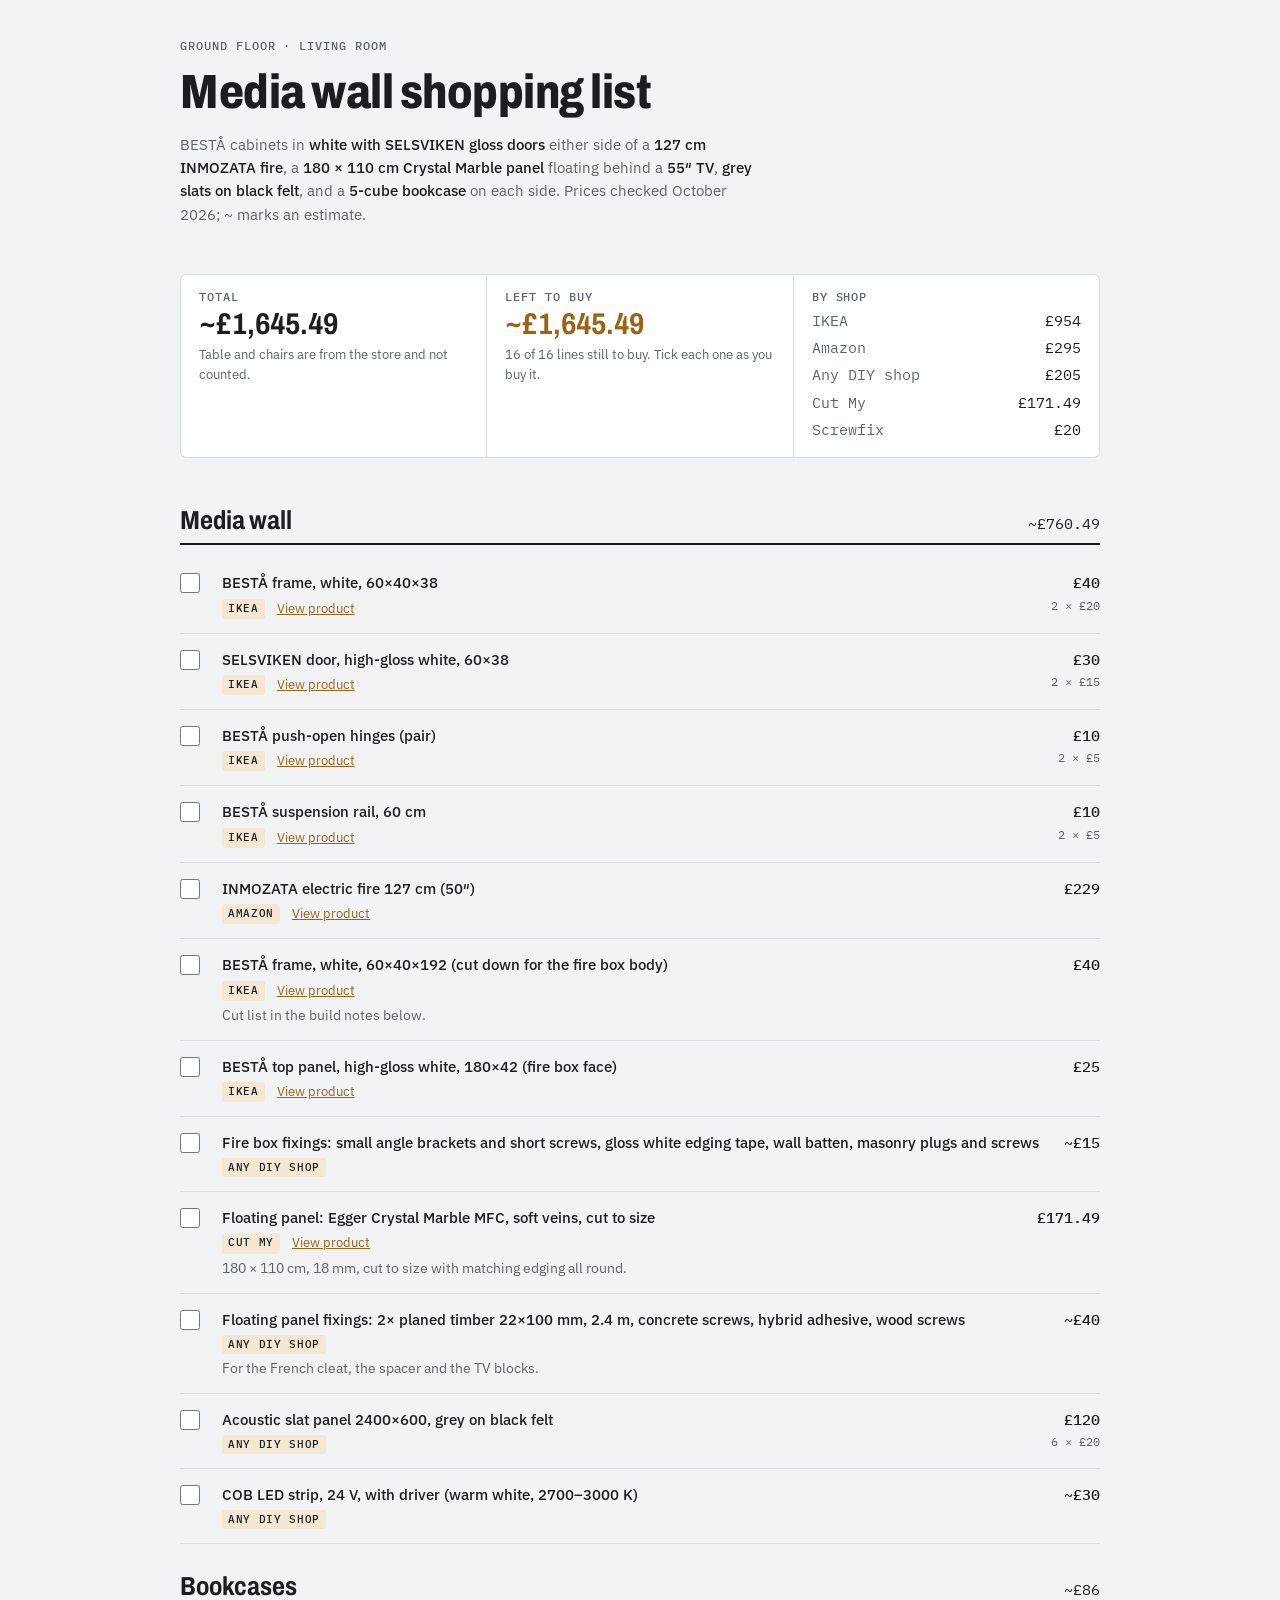
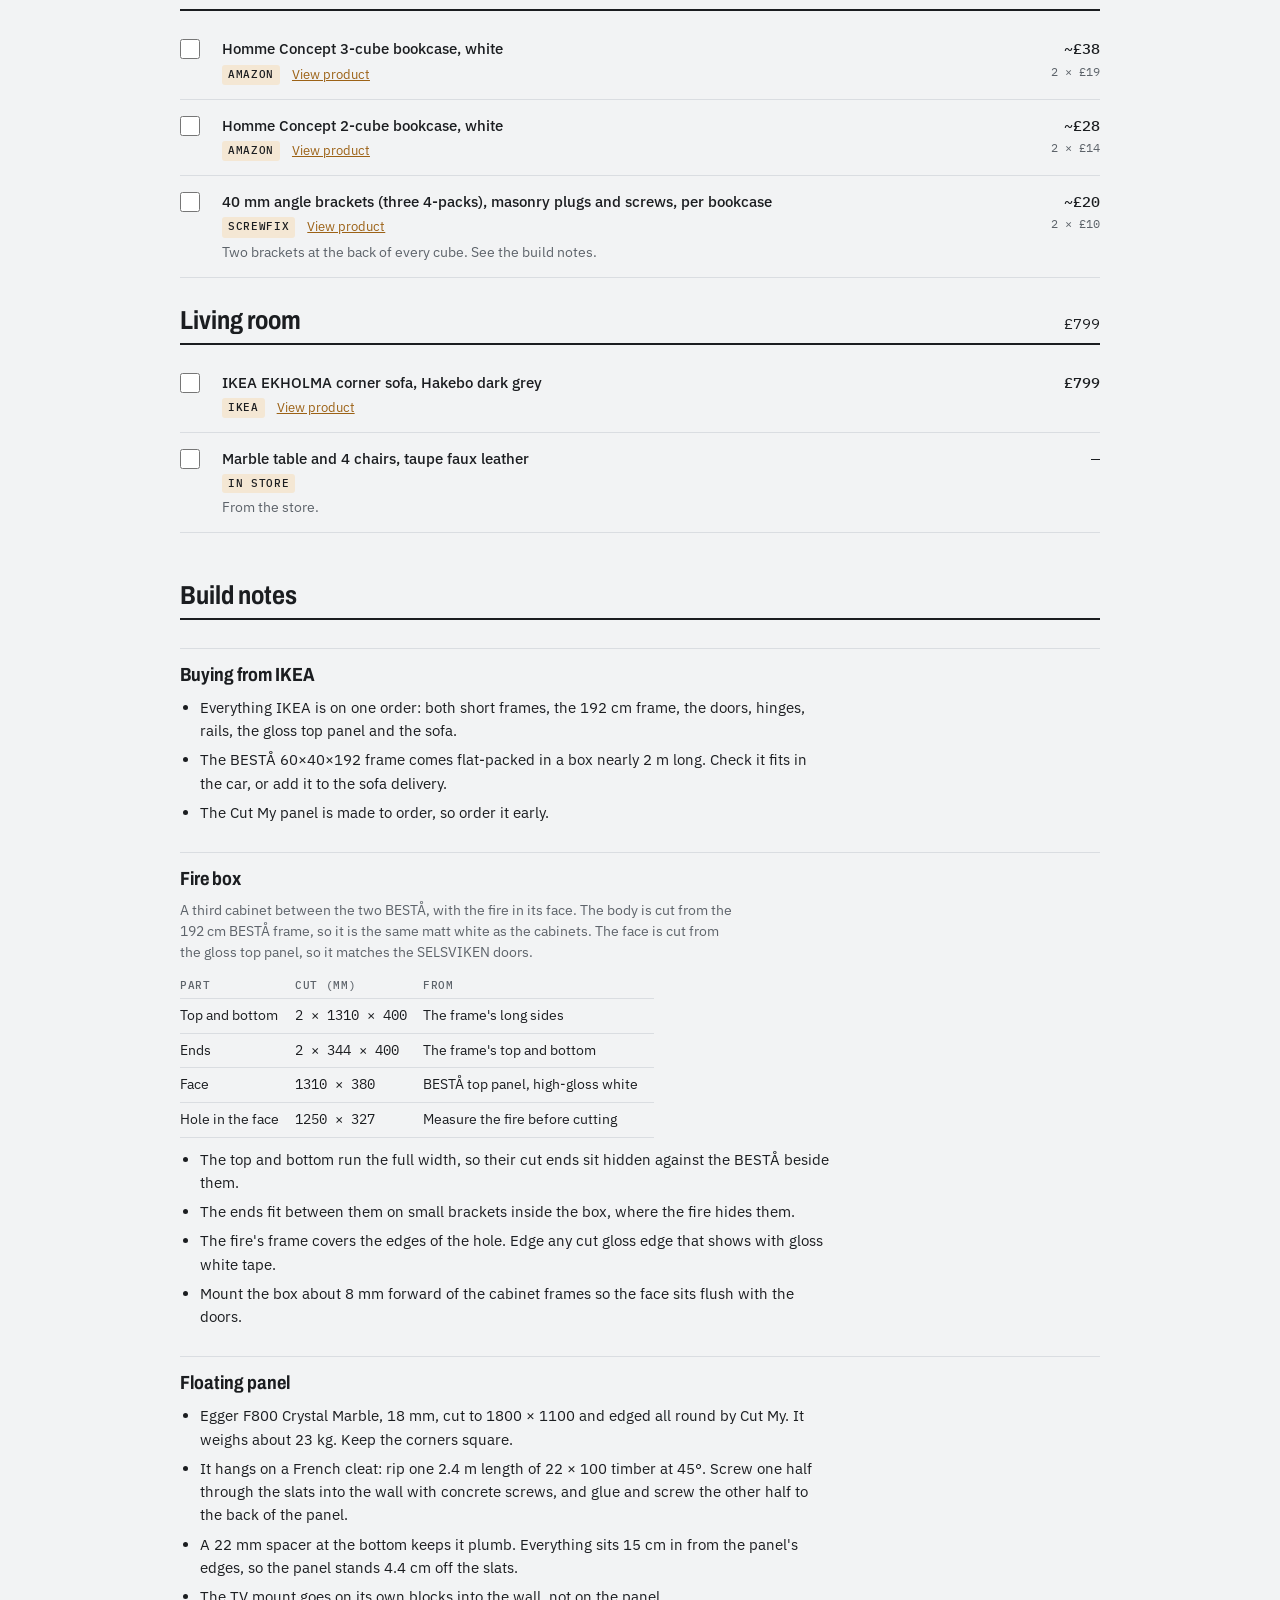
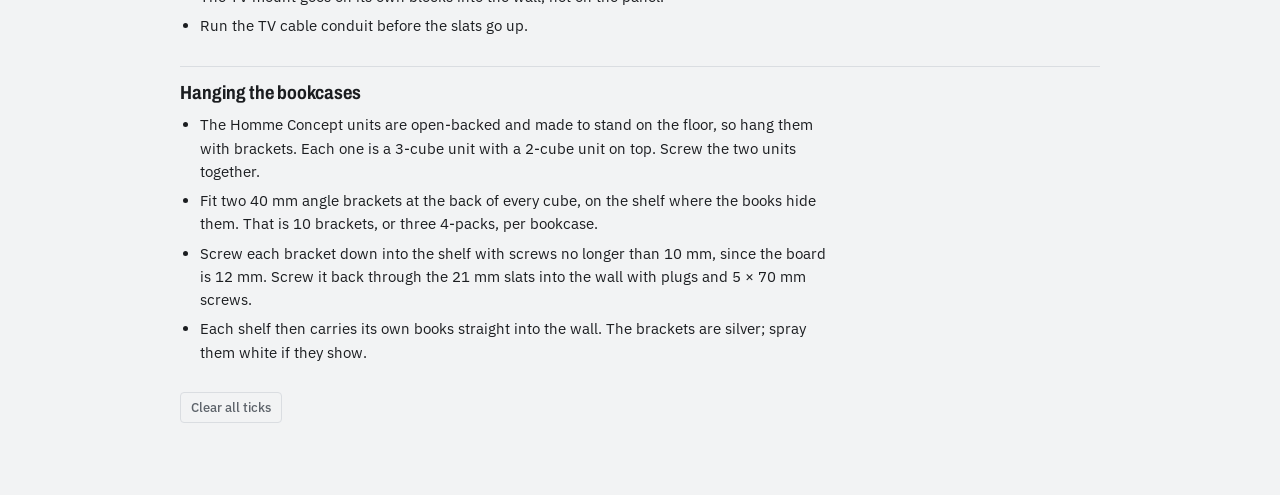
<file: list/index.html>
<!doctype html>
<html lang="en-GB">
<head>
<meta charset="utf-8">
<meta name="viewport" content="width=device-width, initial-scale=1">
<title>Media Wall Shopping List</title>
<link rel="preconnect" href="https://fonts.googleapis.com">
<link rel="preconnect" href="https://fonts.gstatic.com" crossorigin>
<link rel="stylesheet" href="https://fonts.googleapis.com/css2?family=Archivo:wdth,wght@75..100,500..800&family=IBM+Plex+Mono:wght@400;500&family=IBM+Plex+Sans:wght@400;500;600&display=swap">
<style>
  /* one reading column: summary (total, left to buy, per shop) first, then the list by area, then the build notes */
  :root {
    --bg: #f2f3f4; --surface: #ffffff; --ink: #1b1d20; --muted: #5d636a; --line: #dadde1;
    --accent: #9c6216; --accent-soft: #f4e7d4; --done: #8a9098;
    --display: 'Archivo', 'Arial Narrow', system-ui, sans-serif;
    --body: 'IBM Plex Sans', system-ui, -apple-system, 'Segoe UI', sans-serif;
    --mono: 'IBM Plex Mono', ui-monospace, 'Cascadia Mono', Consolas, monospace;
  }
  @media (prefers-color-scheme: dark) {
    :root:not([data-theme="light"]) {
      --bg: #131517; --surface: #1c1f22; --ink: #eceef0; --muted: #9ba2aa; --line: #30353b;
      --accent: #e2a654; --accent-soft: #3a2c19; --done: #6c737b; color-scheme: dark;
    }
  }
  :root[data-theme="dark"] {
    --bg: #131517; --surface: #1c1f22; --ink: #eceef0; --muted: #9ba2aa; --line: #30353b;
    --accent: #e2a654; --accent-soft: #3a2c19; --done: #6c737b; color-scheme: dark;
  }
  body { background: var(--bg); color: var(--ink); font: 400 15px/1.55 var(--body); }
  .wrap { max-width: 920px; margin: 0 auto; padding-block: 40px 72px; padding-left: max(16px, env(safe-area-inset-left, 0px)); padding-right: max(16px, env(safe-area-inset-right, 0px)); display: grid; gap: 48px; }
  h1, h2, h3 { font-family: var(--display); font-stretch: 82%; text-wrap: balance; margin: 0; line-height: 1.1; }
  h1 { font-size: clamp(32px, 6vw, 48px); font-weight: 800; letter-spacing: -0.01em; }
  h2 { font-size: 26px; font-weight: 700; }
  h3 { font-size: 19px; font-weight: 700; }
  p { margin: 0; }
  a { color: var(--accent); }
  a:focus-visible, input:focus-visible, button:focus-visible { outline: 2px solid var(--accent); outline-offset: 2px; }
  .eyebrow { font: 500 12px/1 var(--mono); letter-spacing: 0.08em; text-transform: uppercase; color: var(--muted); }
  .num { font-family: var(--mono); font-variant-numeric: tabular-nums; }

  header { display: grid; gap: 14px; }
  .spec { color: var(--muted); max-width: 65ch; }
  .spec b { color: var(--ink); font-weight: 500; }

  .summary { display: grid; grid-template-columns: repeat(auto-fit, minmax(200px, 1fr)); gap: 1px; background: var(--line); border: 1px solid var(--line); border-radius: 6px; overflow: hidden; }
  .summary > div { background: var(--surface); padding: 16px 18px; display: grid; gap: 6px; align-content: start; min-width: 0; }
  .big { font: 700 30px/1 var(--display); font-stretch: 82%; font-variant-numeric: tabular-nums; }
  .big.accent { color: var(--accent); }
  .shops { display: grid; gap: 4px; }
  .shops div { display: flex; justify-content: space-between; gap: 12px; }
  .shops span:first-child { color: var(--muted); }
  .hint { font-size: 13px; color: var(--muted); }

  .group { display: grid; gap: 12px; }
  .group-head { display: flex; align-items: baseline; justify-content: space-between; gap: 12px; border-bottom: 2px solid var(--ink); padding-bottom: 8px; }
  .rows { list-style: none; margin: 0; padding: 0; display: grid; }
  .row { display: grid; grid-template-columns: 28px minmax(0, 1fr) auto; gap: 4px 14px; padding: 14px 0; border-bottom: 1px solid var(--line); align-items: start; }
  .row input { width: 20px; height: 20px; margin: 2px 0 0; accent-color: var(--accent); cursor: pointer; }
  .item { display: grid; gap: 4px; min-width: 0; }
  .item label { font-weight: 500; cursor: pointer; }
  .meta { display: flex; flex-wrap: wrap; gap: 4px 12px; font-size: 13px; color: var(--muted); }
  .shop { font: 500 11px/1 var(--mono); letter-spacing: 0.06em; text-transform: uppercase; padding: 4px 6px; border-radius: 3px; background: var(--accent-soft); color: var(--ink); }
  .note { font-size: 13.5px; color: var(--muted); max-width: 70ch; }
  .price { text-align: right; white-space: nowrap; display: grid; gap: 2px; }
  .price .line { font-weight: 500; }
  .price .each { font-size: 12px; color: var(--muted); }
  .row.done label, .row.done .price .line { color: var(--done); text-decoration: line-through; }
  .row.done .note { display: none; }

  .notes { display: grid; gap: 28px; }
  .note-card { display: grid; gap: 10px; padding-top: 16px; border-top: 1px solid var(--line); }
  .note-card ul { margin: 0; padding-left: 20px; display: grid; gap: 6px; max-width: 70ch; }
  .table-wrap { overflow-x: auto; }
  table { border-collapse: collapse; font-size: 14px; min-width: 420px; }
  th, td { text-align: left; padding: 6px 16px 6px 0; border-bottom: 1px solid var(--line); vertical-align: top; }
  th { font: 500 11px/1.2 var(--mono); letter-spacing: 0.06em; text-transform: uppercase; color: var(--muted); }
  td.num { white-space: nowrap; }
  button { font: 500 13px var(--body); color: var(--muted); background: none; border: 1px solid var(--line); border-radius: 4px; padding: 6px 10px; cursor: pointer; }
  button:hover { color: var(--ink); border-color: var(--muted); }

  @media (max-width: 520px) {
    .row { grid-template-columns: 28px minmax(0, 1fr); }
    .price { grid-column: 2; text-align: left; display: flex; gap: 10px; align-items: baseline; }
  }
  body { margin: 0; }
</style>
</head>
<body>

<div class="wrap">
  <header>
    <span class="eyebrow">Ground floor · living room</span>
    <h1>Media wall shopping list</h1>
    <p class="spec">BESTÅ cabinets in <b>white with SELSVIKEN gloss doors</b> either side of a <b>127 cm INMOZATA fire</b>, a <b>180 × 110 cm Crystal Marble panel</b> floating behind a <b>55″ TV</b>, <b>grey slats on black felt</b>, and a <b>5-cube bookcase</b> on each side. Prices checked October 2026; <span class="num">~</span> marks an estimate.</p>
  </header>

  <section class="summary" aria-label="Totals">
    <div>
      <span class="eyebrow">Total</span>
      <span class="big num" id="total"></span>
      <span class="hint">Table and chairs are from the store and not counted.</span>
    </div>
    <div>
      <span class="eyebrow">Left to buy</span>
      <span class="big accent num" id="left"></span>
      <span class="hint" id="left-hint"></span>
    </div>
    <div>
      <span class="eyebrow">By shop</span>
      <div class="shops num" id="shops"></div>
    </div>
  </section>

  <div id="list" class="notes"></div>

  <section class="notes" aria-labelledby="build">
    <div class="group-head"><h2 id="build">Build notes</h2></div>

    <article class="note-card">
      <h3>Buying from IKEA</h3>
      <ul>
        <li>Everything IKEA is on one order: both short frames, the 192 cm frame, the doors, hinges, rails, the gloss top panel and the sofa.</li>
        <li>The BESTÅ 60×40×192 frame comes flat-packed in a box nearly 2 m long. Check it fits in the car, or add it to the sofa delivery.</li>
        <li>The Cut My panel is made to order, so order it early.</li>
      </ul>
    </article>

    <article class="note-card">
      <h3>Fire box</h3>
      <p class="note">A third cabinet between the two BESTÅ, with the fire in its face. The body is cut from the 192 cm BESTÅ frame, so it is the same matt white as the cabinets. The face is cut from the gloss top panel, so it matches the SELSVIKEN doors.</p>
      <div class="table-wrap">
        <table>
          <thead><tr><th>Part</th><th>Cut (mm)</th><th>From</th></tr></thead>
          <tbody>
            <tr><td>Top and bottom</td><td class="num">2 × 1310 × 400</td><td>The frame's long sides</td></tr>
            <tr><td>Ends</td><td class="num">2 × 344 × 400</td><td>The frame's top and bottom</td></tr>
            <tr><td>Face</td><td class="num">1310 × 380</td><td>BESTÅ top panel, high-gloss white</td></tr>
            <tr><td>Hole in the face</td><td class="num">1250 × 327</td><td>Measure the fire before cutting</td></tr>
          </tbody>
        </table>
      </div>
      <ul>
        <li>The top and bottom run the full width, so their cut ends sit hidden against the BESTÅ beside them.</li>
        <li>The ends fit between them on small brackets inside the box, where the fire hides them.</li>
        <li>The fire's frame covers the edges of the hole. Edge any cut gloss edge that shows with gloss white tape.</li>
        <li>Mount the box about 8 mm forward of the cabinet frames so the face sits flush with the doors.</li>
      </ul>
    </article>

    <article class="note-card">
      <h3>Floating panel</h3>
      <ul>
        <li>Egger F800 Crystal Marble, 18 mm, cut to 1800 × 1100 and edged all round by Cut My. It weighs about 23 kg. Keep the corners square.</li>
        <li>It hangs on a French cleat: rip one 2.4 m length of 22 × 100 timber at 45°. Screw one half through the slats into the wall with concrete screws, and glue and screw the other half to the back of the panel.</li>
        <li>A 22 mm spacer at the bottom keeps it plumb. Everything sits 15 cm in from the panel's edges, so the panel stands 4.4 cm off the slats.</li>
        <li>The TV mount goes on its own blocks into the wall, not on the panel.</li>
        <li>Run the TV cable conduit before the slats go up.</li>
      </ul>
    </article>

    <article class="note-card">
      <h3>Hanging the bookcases</h3>
      <ul>
        <li>The Homme Concept units are open-backed and made to stand on the floor, so hang them with brackets. Each one is a 3-cube unit with a 2-cube unit on top. Screw the two units together.</li>
        <li>Fit two 40 mm angle brackets at the back of every cube, on the shelf where the books hide them. That is 10 brackets, or three 4-packs, per bookcase.</li>
        <li>Screw each bracket down into the shelf with screws no longer than 10 mm, since the board is 12 mm. Screw it back through the 21 mm slats into the wall with plugs and 5 × 70 mm screws.</li>
        <li>Each shelf then carries its own books straight into the wall. The brackets are silver; spray them white if they show.</li>
      </ul>
    </article>

    <div><button type="button" id="reset">Clear all ticks</button></div>
  </section>
</div>

<script>
  const ITEMS = [
    { group: 'Media wall', name: 'BESTÅ frame, white, 60×40×38', qty: 2, each: 20, url: 'https://www.ikea.com/gb/en/p/besta-frame-white-70245848/' },
    { group: 'Media wall', name: 'SELSVIKEN door, high-gloss white, 60×38', qty: 2, each: 15, url: 'https://www.ikea.com/gb/en/p/selsviken-door-drawer-front-high-gloss-white-20291630/' },
    { group: 'Media wall', name: 'BESTÅ push-open hinges (pair)', qty: 2, each: 5, url: 'https://www.ikea.com/gb/en/p/besta-soft-closing-push-open-hinge-80261258/' },
    { group: 'Media wall', name: 'BESTÅ suspension rail, 60 cm', qty: 2, each: 5, url: 'https://www.ikea.com/gb/en/p/besta-suspension-rail-silver-colour-70488318/' },
    { group: 'Media wall', name: 'INMOZATA electric fire 127 cm (50″)', qty: 1, each: 229, url: 'https://www.amazon.co.uk/dp/B0BC1GTPNJ/' },
    { group: 'Media wall', name: 'BESTÅ frame, white, 60×40×192 (cut down for the fire box body)', qty: 1, each: 40, url: 'https://www.ikea.com/gb/en/p/besta-frame-white-00245842/', note: 'Cut list in the build notes below.' },
    { group: 'Media wall', name: 'BESTÅ top panel, high-gloss white, 180×42 (fire box face)', qty: 1, each: 25, url: 'https://www.ikea.com/gb/en/p/besta-top-panel-high-gloss-white-40611348/' },
    { group: 'Media wall', name: 'Fire box fixings: small angle brackets and short screws, gloss white edging tape, wall batten, masonry plugs and screws', qty: 1, each: 15, approx: true },
    { group: 'Media wall', name: 'Floating panel: Egger Crystal Marble MFC, soft veins, cut to size', qty: 1, each: 171.49, url: 'https://www.cutmy.co.uk/wood/mfc-board/egger/f800-st9-crystal-marble/', note: '180 × 110 cm, 18 mm, cut to size with matching edging all round.' },
    { group: 'Media wall', name: 'Floating panel fixings: 2× planed timber 22×100 mm, 2.4 m, concrete screws, hybrid adhesive, wood screws', qty: 1, each: 40, approx: true, note: 'For the French cleat, the spacer and the TV blocks.' },
    { group: 'Media wall', name: 'Acoustic slat panel 2400×600, grey on black felt', qty: 6, each: 20 },
    { group: 'Media wall', name: 'COB LED strip, 24 V, with driver (warm white, 2700–3000 K)', qty: 1, each: 30, approx: true },
    { group: 'Bookcases', name: 'Homme Concept 3-cube bookcase, white', qty: 2, each: 19, approx: true, url: 'https://www.amazon.co.uk/dp/B0DQ1YDPQW/' },
    { group: 'Bookcases', name: 'Homme Concept 2-cube bookcase, white', qty: 2, each: 14, approx: true, url: 'https://www.amazon.co.uk/dp/B0DQ1YYLYP/' },
    { group: 'Bookcases', name: '40 mm angle brackets (three 4-packs), masonry plugs and screws, per bookcase', qty: 2, each: 10, approx: true, url: 'https://www.screwfix.com/p/essentials-corner-brackets-silver-40mm-x-40mm-x-16mm-4-pack/201ta', note: 'Two brackets at the back of every cube. See the build notes.' },
    { group: 'Living room', name: 'IKEA EKHOLMA corner sofa, Hakebo dark grey', qty: 1, each: 799, url: 'https://www.ikea.com/gb/en/p/ekholma-corner-sofa-4-seat-with-open-end-hakebo-dark-grey-s29563075/' },
    { group: 'Living room', name: 'Marble table and 4 chairs, taupe faux leather', qty: 1, each: null, note: 'From the store.' },
  ];
  const SHOPS = [['ikea.com', 'IKEA'], ['amazon.co.uk', 'Amazon'], ['cutmy.co.uk', 'Cut My'], ['screwfix.com', 'Screwfix']];
  const shopOf = (it) => (it.url ? SHOPS.find(([host]) => it.url.includes(host))[1] : it.each == null ? 'In store' : 'Any DIY shop');
  const gbp = (n) => '£' + (Number.isInteger(n) ? n.toLocaleString('en-GB') : n.toLocaleString('en-GB', { minimumFractionDigits: 2, maximumFractionDigits: 2 }));
  const cost = (it) => (it.each == null ? 0 : it.qty * it.each);
  const esc = (s) => s.replace(/[&<>"]/g, (c) => ({ '&': '&amp;', '<': '&lt;', '>': '&gt;', '"': '&quot;' })[c]);

  const KEY = 'media-wall-ticks';
  let ticks = {};
  try { ticks = JSON.parse(localStorage.getItem(KEY)) || {}; } catch { ticks = {}; }
  const save = () => { try { localStorage.setItem(KEY, JSON.stringify(ticks)); } catch {} };

  function renderList() {
    const groups = [...new Set(ITEMS.map((it) => it.group))];
    document.getElementById('list').innerHTML = groups.map((g) => {
      const items = ITEMS.map((it, i) => [it, i]).filter(([it]) => it.group === g);
      const sub = items.reduce((s, [it]) => s + cost(it), 0);
      const anyApprox = items.some(([it]) => it.approx);
      return `<section class="group" aria-labelledby="g-${g.replace(/\W/g, '')}">
        <div class="group-head"><h2 id="g-${g.replace(/\W/g, '')}">${g}</h2><span class="num">${anyApprox ? '~' : ''}${gbp(sub)}</span></div>
        <ul class="rows">${items.map(([it, i]) => `
          <li class="row" data-i="${i}">
            <input type="checkbox" id="item-${i}">
            <div class="item">
              <label for="item-${i}">${esc(it.name)}</label>
              <div class="meta"><span class="shop">${shopOf(it)}</span>${it.url ? `<a href="${it.url}" target="_blank" rel="noopener">View product</a>` : ''}</div>
              ${it.note ? `<p class="note">${esc(it.note)}</p>` : ''}
            </div>
            <div class="price num">${it.each == null ? '<span class="line">—</span>' : `<span class="line">${it.approx ? '~' : ''}${gbp(cost(it))}</span>${it.qty > 1 ? `<span class="each">${it.qty} × ${gbp(it.each)}</span>` : ''}`}</div>
          </li>`).join('')}
        </ul>
      </section>`;
    }).join('');
  }

  function renderTotals() {
    const priced = ITEMS.filter((it) => it.each != null);
    const total = priced.reduce((s, it) => s + cost(it), 0);
    const left = priced.filter((it) => !ticks[ITEMS.indexOf(it)]);
    document.getElementById('total').textContent = '~' + gbp(total);
    document.getElementById('left').textContent = (left.length ? '~' : '') + gbp(left.reduce((s, it) => s + cost(it), 0));
    document.getElementById('left-hint').textContent = left.length ? `${left.length} of ${priced.length} lines still to buy. Tick each one as you buy it.` : 'Everything is bought.';
    const byShop = new Map();
    for (const it of left) byShop.set(shopOf(it), (byShop.get(shopOf(it)) || 0) + cost(it));
    document.getElementById('shops').innerHTML = [...byShop].sort((a, b) => b[1] - a[1]).map(([s, v]) => `<div><span>${s}</span><span>${gbp(Math.round(v * 100) / 100)}</span></div>`).join('') || '<div><span>Nothing left</span><span></span></div>';
    document.querySelectorAll('.row').forEach((row) => {
      const on = !!ticks[row.dataset.i];
      row.classList.toggle('done', on);
      row.querySelector('input').checked = on;
    });
  }

  renderList();
  renderTotals();
  document.getElementById('list').addEventListener('change', (e) => {
    const row = e.target.closest('.row');
    if (!row) return;
    if (e.target.checked) ticks[row.dataset.i] = true; else delete ticks[row.dataset.i];
    save(); renderTotals();
  });
  document.getElementById('reset').addEventListener('click', () => { ticks = {}; save(); renderTotals(); });
</script>
</body>
</html>
</file>
